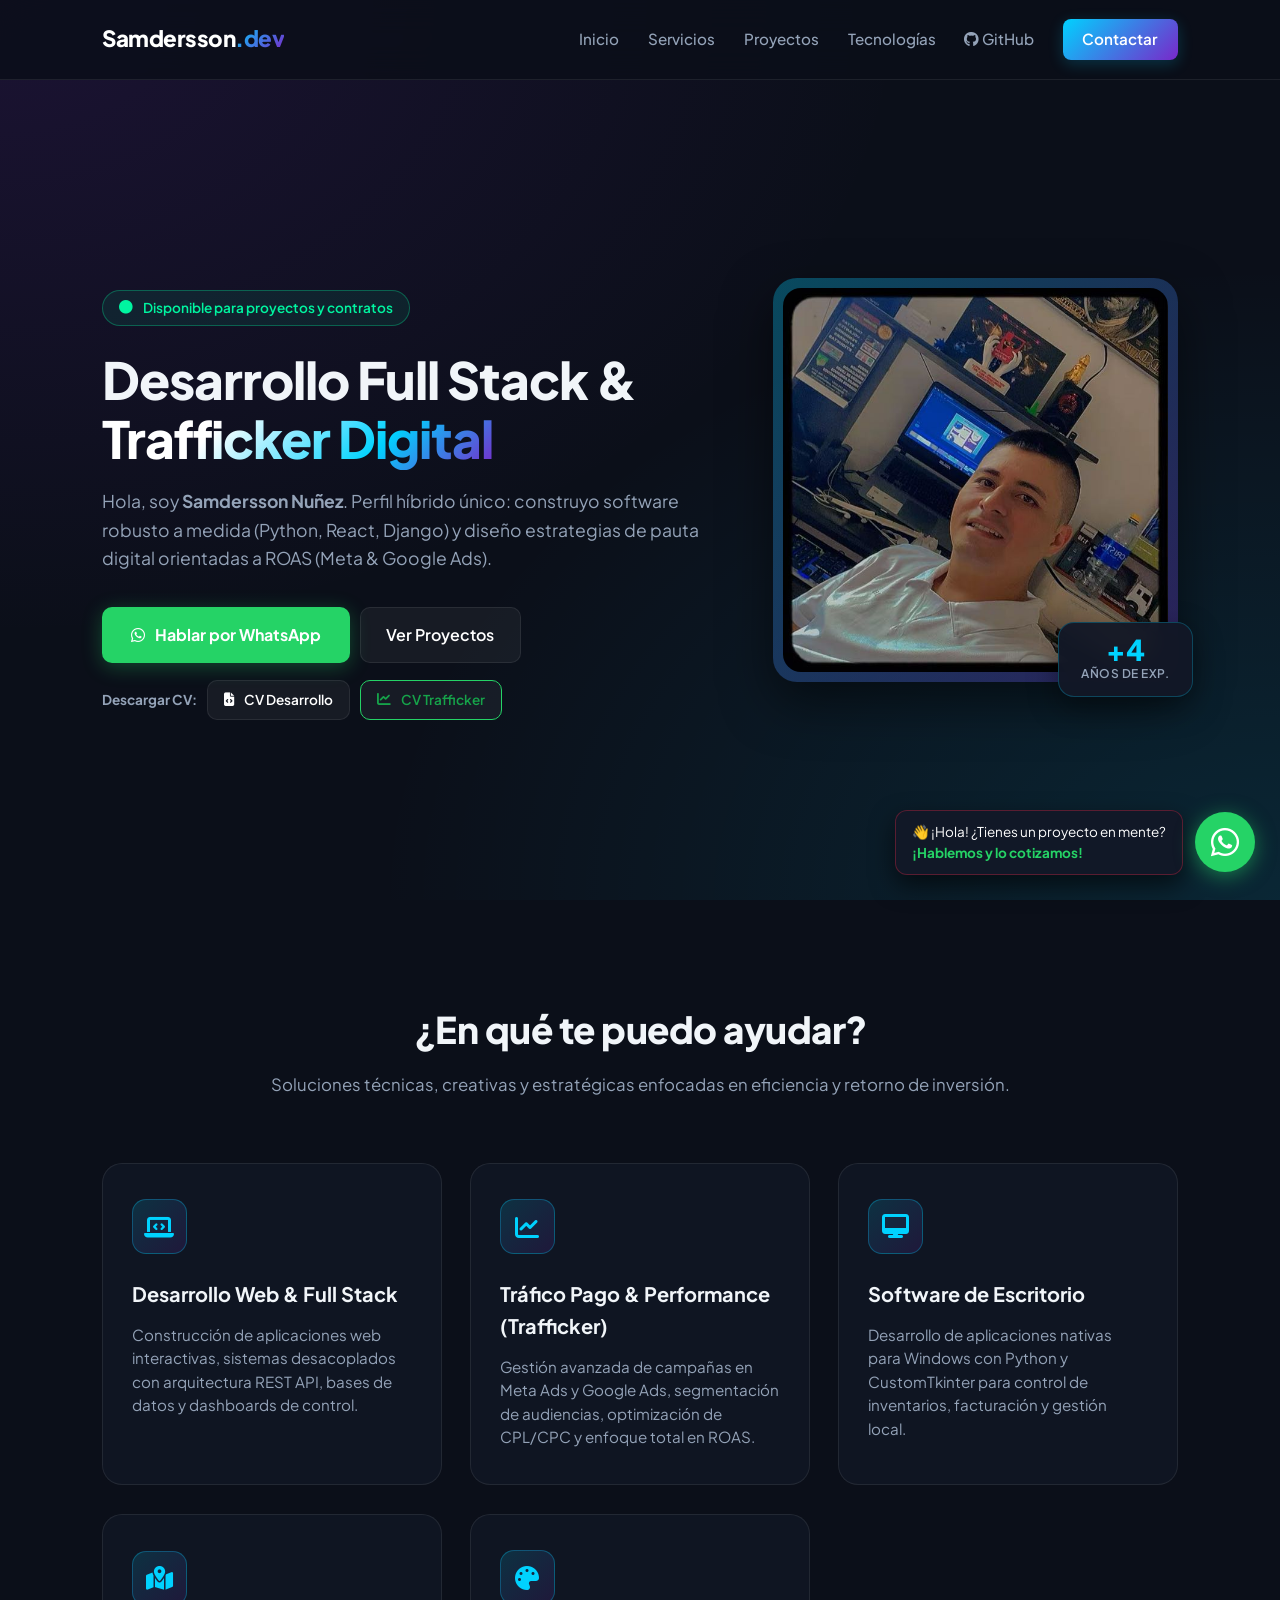
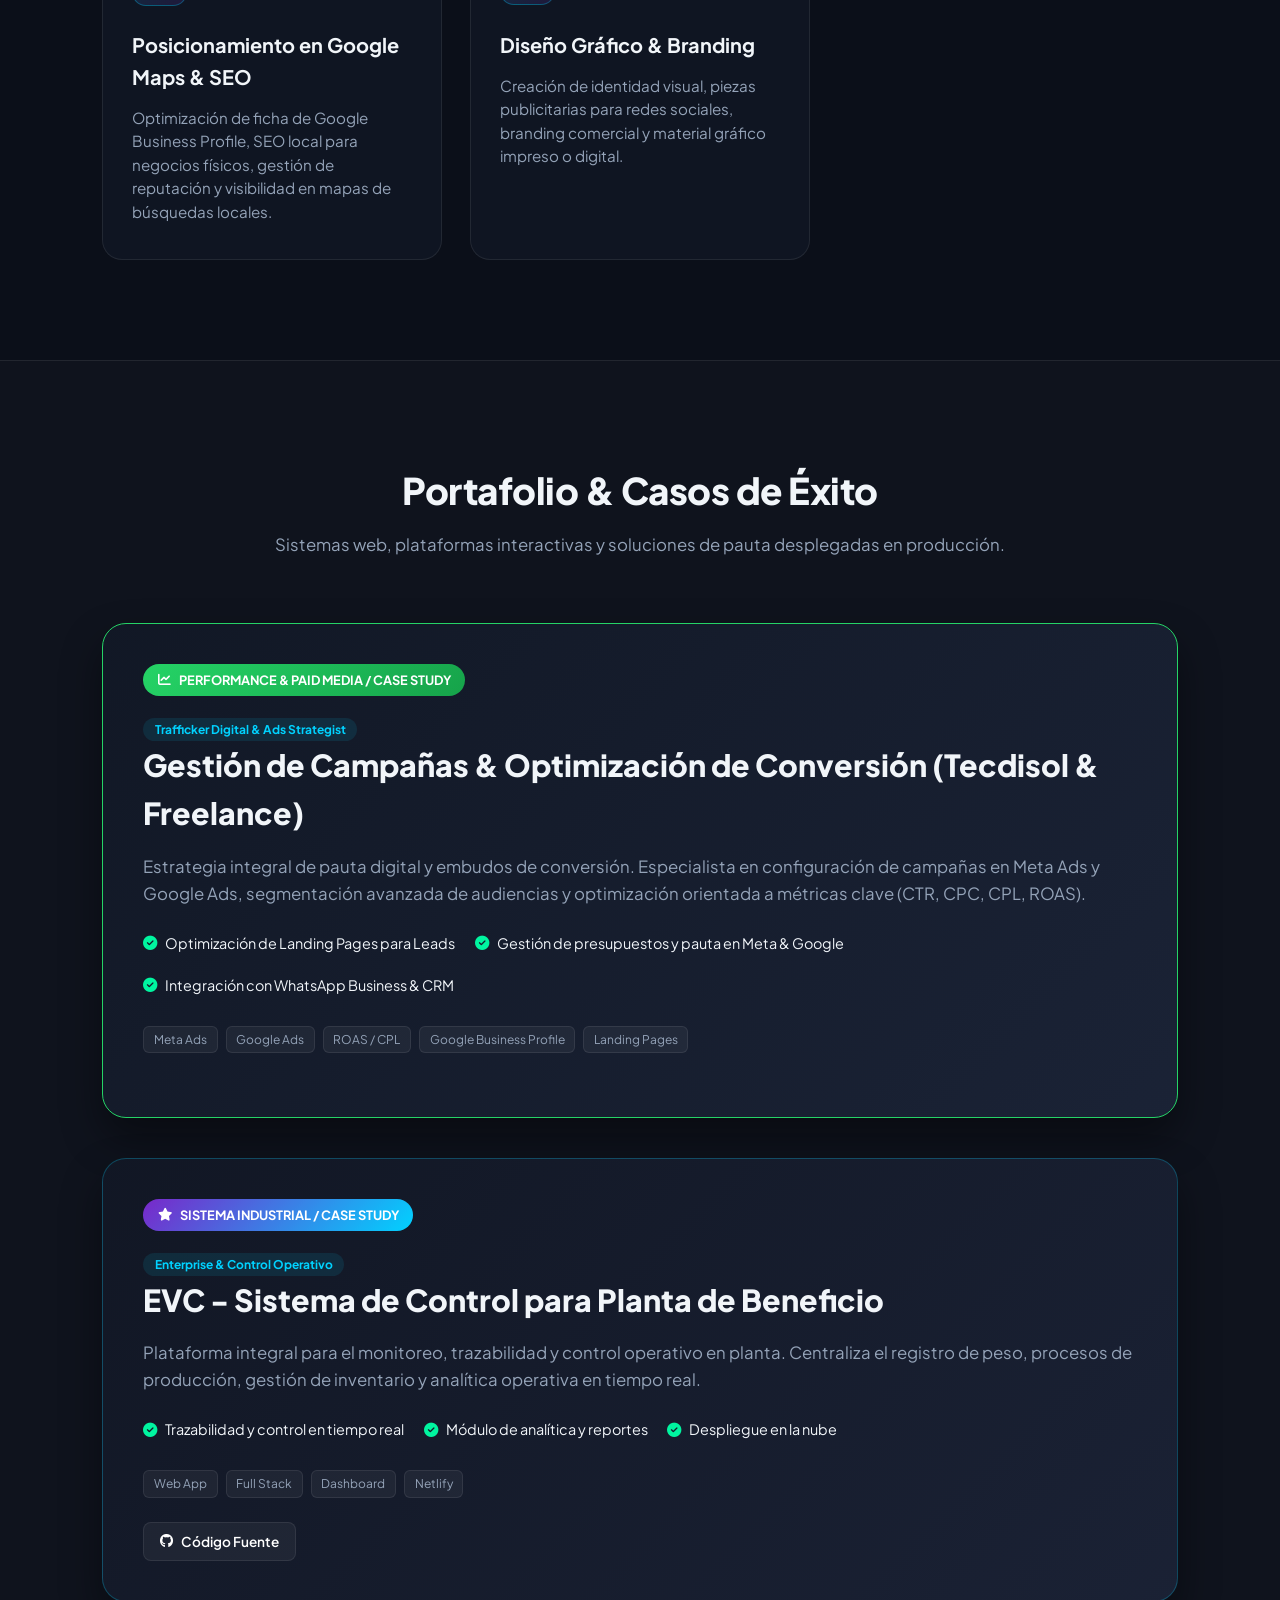
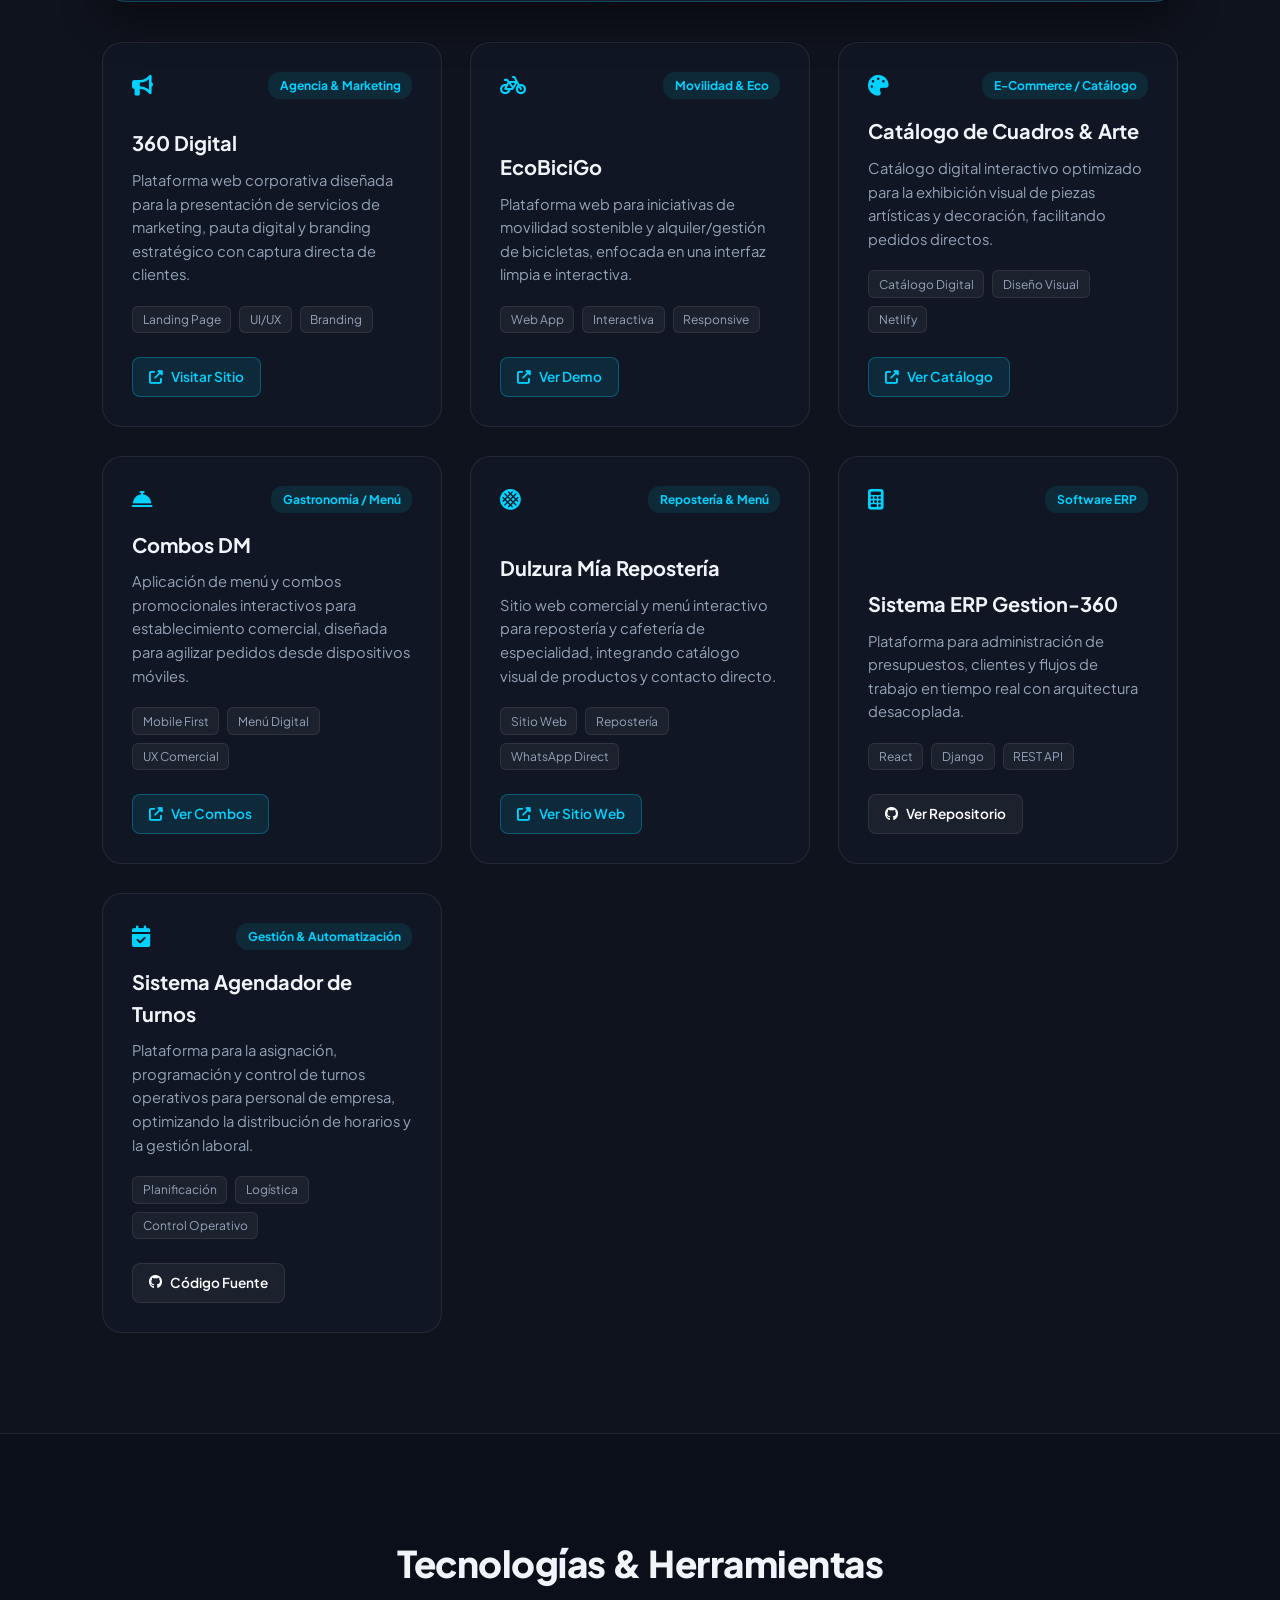
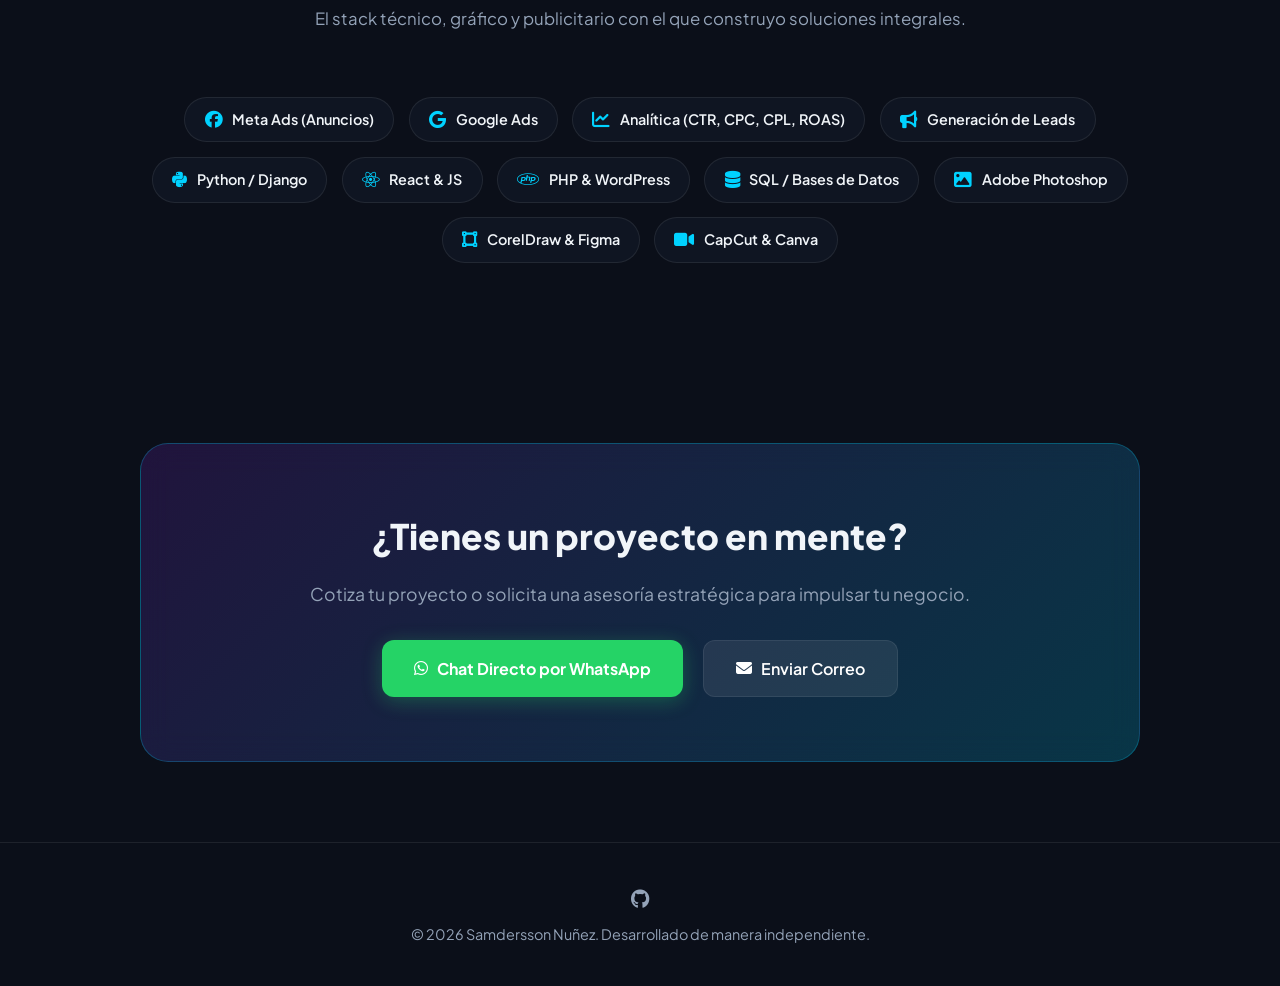
<file: index.html>
<!DOCTYPE html>
<html lang="es">

<head>
    <meta charset="UTF-8">
    <meta name="viewport" content="width=device-width, initial-scale=1.0">

    <!-- Google tag (gtag.js) -->
    <script async src="https://www.googletagmanager.com/gtag/js?id=G-LEH8VTVCDP"></script>
    <script>
      window.dataLayer = window.dataLayer || [];
      function gtag(){dataLayer.push(arguments);}
      gtag('js', new Date());

      gtag('config', 'G-LEH8VTVCDP');
    </script>

    <!-- Meta SEO Principal -->
    <title>Samdersson Nuñez | Desarrollador Full Stack & Trafficker Digital</title>
    <meta name="description" content="Desarrollador Full Stack y Trafficker Digital. Desarrollo software a medida, aplicaciones web de alto rendimiento y campañas de pauta digital orientadas a ROAS.">
    <meta name="robots" content="index, follow">
    <link rel="canonical" href="https://samdersson.netlify.app/">

    <!-- Open Graph / Redes Sociales -->
    <meta property="og:type" content="website">
    <meta property="og:title" content="Samdersson Nuñez | Desarrollador Full Stack & Trafficker Digital">
    <meta property="og:description" content="Software a medida, aplicaciones web, pauta digital y diseño estratégico.">
    <meta property="og:image" content="https://samdersson.netlify.app/picture.jpg">
    <meta property="og:url" content="https://samdersson.netlify.app/">
    
    <!-- Favicons & Manifest -->
    <link rel="apple-touch-icon" sizes="180x180" href="/apple-touch-icon.png">
    <link rel="icon" type="image/png" sizes="32x32" href="/favicon-32x32.png">
    <link rel="icon" type="image/png" sizes="16x16" href="/favicon-16x16.png">
    <link rel="manifest" href="/site.webmanifest">
    
    <!-- Preconnect WPO para Fuentes -->
    <link rel="preconnect" href="https://fonts.googleapis.com">
    <link rel="preconnect" href="https://fonts.gstatic.com" crossorigin>

    <!-- Font Awesome Icons & Google Fonts -->
    <link rel="stylesheet" href="https://cdnjs.cloudflare.com/ajax/libs/font-awesome/6.4.0/css/all.min.css">
    <link href="https://fonts.googleapis.com/css2?family=Plus+Jakarta+Sans:wght@400;500;600;700;800&display=swap" rel="stylesheet">
    <link rel="stylesheet" href="styles.css">

    <!-- Schema.org JSON-LD (Rich Snippets) -->
    <script type="application/ld+json">
    {
      "@context": "https://schema.org",
      "@type": "Person",
      "name": "Samdersson Nuñez",
      "jobTitle": "Desarrollador Full Stack & Trafficker Digital",
      "url": "https://samdersson.netlify.app/",
      "image": "https://samdersson.netlify.app/picture.jpg",
      "sameAs": [
        "https://github.com/Samdersson"
      ],
      "knowsAbout": [
        "Full Stack Web Development",
        "Python",
        "Django",
        "React",
        "Meta Ads",
        "Google Ads",
        "Digital Marketing",
        "ROAS Optimization"
      ],
      "offers": {
        "@type": "Offer",
        "category": "Desarrollo de Software y Marketing Digital"
      }
    }
    </script>
</head>

<body>

    <!-- Header / Navbar -->
    <header class="navbar">
        <div class="logo">
            Samdersson<span class="dot">.dev</span>
        </div>
        <nav>
            <a href="#inicio">Inicio</a>
            <a href="#servicios">Servicios</a>
            <a href="#proyectos">Proyectos</a>
            <a href="#stack">Tecnologías</a>
            <a href="https://github.com/Samdersson" 
            target="_blank" 
            rel="noopener noreferrer" 
            onclick="gtag('event', 'click_github_profile', {'event_category': 'Redes', 'event_label': 'Header Github'});">
                <i class="fab fa-github"></i> GitHub
            </a>
            <a href="#contacto" class="btn-nav">Contactar</a>
        </nav>
    </header>

    <!-- Hero Section -->
    <section id="inicio" class="hero">
        <div class="hero-content">
            <div class="hero-text">
                <span class="badge-status"><i class="fas fa-circle"></i> Disponible para proyectos y contratos</span>
                <h1>Desarrollo Full Stack & <span class="gradient-text" style="color: var(--accent);">Trafficker Digital</span></h1>
                <p class="hero-sub">
                    Hola, soy <strong>Samdersson Nuñez</strong>. Perfil híbrido único: construyo software robusto a medida (Python, React, Django) y diseño estrategias de pauta digital orientadas a ROAS (Meta & Google Ads).
                </p>

                <!-- SELECTOR RÁPIDO DE CV Y ACCIONES -->
                <div class="hero-actions" style="flex-direction: column; align-items: flex-start; gap: 12px;">
                    <div style="display: flex; gap: 10px; flex-wrap: wrap;">
                        <a href="https://wa.me/573173562745?text=Hola%20Samdersson,%20quiero%20cotizar%20un%20proyecto" 
                           target="_blank" 
                           rel="noopener noreferrer"
                           class="btn-primary"
                           onclick="gtag('event', 'click_whatsapp', {'event_category': 'Contacto', 'event_label': 'Hero Whatsapp'});">
                            <i class="fab fa-whatsapp"></i> Hablar por WhatsApp
                        </a>
                        <a href="#proyectos" class="btn-secondary">Ver Proyectos</a>
                    </div>
                    
                    <!-- Botones de Descarga de CV Separados -->
                    <div style="display: flex; gap: 10px; flex-wrap: wrap; margin-top: 5px;">
                        <span style="font-size: 0.85rem; font-weight: 700; color: var(--text-muted); display: flex; align-items: center;">Descargar CV:</span>
                        <a href="CV SAMDERSSON NÚÑEZ LANCHEROS FULLSTACK.pdf" 
                           download="CV_Desarrollo_Samdersson_Nunez.pdf" 
                           class="btn-secondary" 
                           style="font-size: 0.85rem; padding: 0.5rem 1rem;"
                           onclick="gtag('event', 'download_cv', {'event_category': 'Recursos', 'event_label': 'CV FullStack'});">
                            <i class="fas fa-file-code"></i> CV Desarrollo
                        </a>
                        <a href="CV SAMDERSSON NÚÑEZ LANCHEROS TRAFFICKER DIGITAL.pdf" 
                           download="CV_Trafficker_Samdersson_Nunez.pdf" 
                           class="btn-secondary" 
                           style="font-size: 0.85rem; padding: 0.5rem 1rem; border-color: #25d366; color: #16a34a;"
                           onclick="gtag('event', 'download_cv', {'event_category': 'Recursos', 'event_label': 'CV Trafficker'});">
                            <i class="fas fa-chart-line"></i> CV Trafficker
                        </a>
                    </div>
                </div>

            </div>
            <div class="hero-image">
                <div class="avatar-card">
                    <img src="picture.jpg" alt="Samdersson Nuñez - Desarrollador Full Stack y Trafficker Digital" width="300" height="300">
                    <div class="experience-badge">
                        <span class="num">+4</span>
                        <span class="text">Años de Exp.</span>
                    </div>
                </div>
            </div>
        </div>
    </section>

    <!-- Servicios -->
    <section id="servicios" class="section">
        <div class="section-header">
            <h2>¿En qué te puedo ayudar?</h2>
            <p>Soluciones técnicas, creativas y estratégicas enfocadas en eficiencia y retorno de inversión.</p>
        </div>

        <div class="services-grid">
            <div class="service-card">
                <div class="service-icon"><i class="fas fa-laptop-code"></i></div>
                <h3>Desarrollo Web & Full Stack</h3>
                <p>Construcción de aplicaciones web interactivas, sistemas desacoplados con arquitectura REST API, bases de datos y dashboards de control.</p>
            </div>

            <div class="service-card">
                <div class="service-icon"><i class="fas fa-chart-line"></i></div>
                <h3>Tráfico Pago & Performance (Trafficker)</h3>
                <p>Gestión avanzada de campañas en Meta Ads y Google Ads, segmentación de audiencias, optimización de CPL/CPC y enfoque total en ROAS.</p>
            </div>

            <div class="service-card">
                <div class="service-icon"><i class="fas fa-desktop"></i></div>
                <h3>Software de Escritorio</h3>
                <p>Desarrollo de aplicaciones nativas para Windows con Python y CustomTkinter para control de inventarios, facturación y gestión local.</p>
            </div>

            <div class="service-card">
                <div class="service-icon"><i class="fas fa-map-marked-alt"></i></div>
                <h3>Posicionamiento en Google Maps & SEO</h3>
                <p>Optimización de ficha de Google Business Profile, SEO local para negocios físicos, gestión de reputación y visibilidad en mapas de búsquedas locales.</p>
            </div>

            <div class="service-card">
                <div class="service-icon"><i class="fas fa-palette"></i></div>
                <h3>Diseño Gráfico & Branding</h3>
                <p>Creación de identidad visual, piezas publicitarias para redes sociales, branding comercial y material gráfico impreso o digital.</p>
            </div>
        </div>
    </section>

    <!-- Proyectos Destacados (Showcase & Clientes) -->
    <section id="proyectos" class="section bg-alt">
        <div class="section-header">
            <h2>Portafolio & Casos de Éxito</h2>
            <p>Sistemas web, plataformas interactivas y soluciones de pauta desplegadas en producción.</p>
        </div>

        <div class="projects-container">

            <!-- CASO DE ÉXITO TRAFFICKER / PERFORMANCE -->
            <div class="featured-project-card" style="border-color: #25d366; margin-bottom: 2.5rem;">
                <div class="featured-badge" style="background: linear-gradient(135deg, #25d366, #16a34a);"><i class="fas fa-chart-line"></i> Performance & Paid Media / Case Study</div>
                <div class="featured-content">
                    <div class="featured-text">
                        <span class="project-tag">Trafficker Digital & Ads Strategist</span>
                        <h3>Gestión de Campañas & Optimización de Conversión (Tecdisol & Freelance)</h3>
                        <p>
                            Estrategia integral de pauta digital y embudos de conversión. Especialista en configuración de campañas en Meta Ads y Google Ads, segmentación avanzada de audiencias y optimización orientada a métricas clave (CTR, CPC, CPL, ROAS).
                        </p>
                        
                        <div class="project-highlights">
                            <span><i class="fas fa-check-circle"></i> Optimización de Landing Pages para Leads</span>
                            <span><i class="fas fa-check-circle"></i> Gestión de presupuestos y pauta en Meta & Google</span>
                            <span><i class="fas fa-check-circle"></i> Integración con WhatsApp Business & CRM</span>
                        </div>

                        <div class="tech-stack">
                            <span>Meta Ads</span><span>Google Ads</span><span>ROAS / CPL</span><span>Google Business Profile</span><span>Landing Pages</span>
                        </div>
                    </div>
                </div>
            </div>

            <!-- PROYECTO DESTACADO PRINCIPAL (EVC) -->
            <div class="featured-project-card">
                <div class="featured-badge"><i class="fas fa-star"></i> Sistema Industrial / Case Study</div>
                <div class="featured-content">
                    <div class="featured-text">
                        <span class="project-tag">Enterprise & Control Operativo</span>
                        <h3>EVC - Sistema de Control para Planta de Beneficio</h3>
                        <p>
                            Plataforma integral para el monitoreo, trazabilidad y control operativo en planta. Centraliza el registro de peso, procesos de producción, gestión de inventario y analítica operativa en tiempo real.
                        </p>
                        
                        <div class="project-highlights">
                            <span><i class="fas fa-check-circle"></i> Trazabilidad y control en tiempo real</span>
                            <span><i class="fas fa-check-circle"></i> Módulo de analítica y reportes</span>
                            <span><i class="fas fa-check-circle"></i> Despliegue en la nube</span>
                        </div>

                        <div class="tech-stack">
                            <span>Web App</span><span>Full Stack</span><span>Dashboard</span><span>Netlify</span>
                        </div>

                        <div class="project-links">
                            <a href="https://github.com/Samdersson/planta-de-beneficio" 
                               target="_blank" 
                               rel="noopener noreferrer"
                               class="btn-github-sm"
                               onclick="gtag('event', 'view_project', {'event_category': 'Proyectos', 'event_label': 'EVC Github'});">
                                <i class="fab fa-github"></i> Código Fuente
                            </a>
                        </div>
                    </div>
                </div>
            </div>

            <!-- GRID DE PROYECTOS Y CLIENTES -->
            <div class="projects-grid margin-top-projects">
                
                <!-- 1. 360 Digital -->
                <div class="project-card">
                    <div class="project-header-bar">
                        <i class="fas fa-bullhorn card-icon"></i>
                        <span class="project-tag">Agencia & Marketing</span>
                    </div>
                    <div class="project-body">
                        <h3>360 Digital</h3>
                        <p>Plataforma web corporativa diseñada para la presentación de servicios de marketing, pauta digital y branding estratégico con captura directa de clientes.</p>
                        
                        <div class="tech-stack">
                            <span>Landing Page</span><span>UI/UX</span><span>Branding</span>
                        </div>

                        <div class="project-links">
                            <a href="https://360digital.netlify.app/" 
                               target="_blank" 
                               rel="noopener noreferrer"
                               class="btn-demo"
                               onclick="gtag('event', 'view_project', {'event_category': 'Proyectos', 'event_label': '360 Digital'});">
                                <i class="fas fa-external-link-alt"></i> Visitar Sitio
                            </a>
                        </div>
                    </div>
                </div>

                <!-- 2. EcoBiciGo -->
                <div class="project-card">
                    <div class="project-header-bar">
                        <i class="fas fa-bicycle card-icon"></i>
                        <span class="project-tag">Movilidad & Eco</span>
                    </div>
                    <div class="project-body">
                        <h3>EcoBiciGo</h3>
                        <p>Plataforma web para iniciativas de movilidad sostenible y alquiler/gestión de bicicletas, enfocada en una interfaz limpia e interactiva.</p>
                        
                        <div class="tech-stack">
                            <span>Web App</span><span>Interactiva</span><span>Responsive</span>
                        </div>

                        <div class="project-links">
                            <a href="https://ecobicigo.netlify.app/" 
                               target="_blank" 
                               rel="noopener noreferrer"
                               class="btn-demo"
                               onclick="gtag('event', 'view_project', {'event_category': 'Proyectos', 'event_label': 'EcoBiciGo'});">
                                <i class="fas fa-external-link-alt"></i> Ver Demo
                            </a>
                        </div>
                    </div>
                </div>

                <!-- 3. Catálogo Cuadros -->
                <div class="project-card">
                    <div class="project-header-bar">
                        <i class="fas fa-palette card-icon"></i>
                        <span class="project-tag">E-Commerce / Catálogo</span>
                    </div>
                    <div class="project-body">
                        <h3>Catálogo de Cuadros & Arte</h3>
                        <p>Catálogo digital interactivo optimizado para la exhibición visual de piezas artísticas y decoración, facilitando pedidos directos.</p>
                        
                        <div class="tech-stack">
                            <span>Catálogo Digital</span><span>Diseño Visual</span><span>Netlify</span>
                        </div>

                        <div class="project-links">
                            <a href="https://catalogo-cuadros.netlify.app/" 
                               target="_blank" 
                               rel="noopener noreferrer"
                               class="btn-demo"
                               onclick="gtag('event', 'view_project', {'event_category': 'Proyectos', 'event_label': 'Catálogo Cuadros'});">
                                <i class="fas fa-external-link-alt"></i> Ver Catálogo
                            </a>
                        </div>
                    </div>
                </div>

                <!-- 4. Combos DM -->
                <div class="project-card">
                    <div class="project-header-bar">
                        <i class="fas fa-concierge-bell card-icon"></i>
                        <span class="project-tag">Gastronomía / Menú</span>
                    </div>
                    <div class="project-body">
                        <h3>Combos DM</h3>
                        <p>Aplicación de menú y combos promocionales interactivos para establecimiento comercial, diseñada para agilizar pedidos desde dispositivos móviles.</p>
                        
                        <div class="tech-stack">
                            <span>Mobile First</span><span>Menú Digital</span><span>UX Comercial</span>
                        </div>

                        <div class="project-links">
                            <a href="https://combosdm.netlify.app/" 
                               target="_blank" 
                               rel="noopener noreferrer"
                               class="btn-demo"
                               onclick="gtag('event', 'view_project', {'event_category': 'Proyectos', 'event_label': 'Combos DM'});">
                                <i class="fas fa-external-link-alt"></i> Ver Combos
                            </a>
                        </div>
                    </div>
                </div>

                <!-- 5. Dulzura Mía -->
                <div class="project-card">
                    <div class="project-header-bar">
                        <i class="fas fa-stroopwafel card-icon"></i>
                        <span class="project-tag">Repostería & Menú</span>
                    </div>
                    <div class="project-body">
                        <h3>Dulzura Mía Repostería</h3>
                        <p>Sitio web comercial y menú interactivo para repostería y cafetería de especialidad, integrando catálogo visual de productos y contacto directo.</p>
                        
                        <div class="tech-stack">
                            <span>Sitio Web</span><span>Repostería</span><span>WhatsApp Direct</span>
                        </div>

                        <div class="project-links">
                            <a href="https://dulzuramia.netlify.app/" 
                               target="_blank" 
                               rel="noopener noreferrer"
                               class="btn-demo"
                               onclick="gtag('event', 'view_project', {'event_category': 'Proyectos', 'event_label': 'Dulzura Mia'});">
                                <i class="fas fa-external-link-alt"></i> Ver Sitio Web
                            </a>
                        </div>
                    </div>
                </div>

                <!-- 6. ERP Gestión-360 -->
                <div class="project-card">
                    <div class="project-header-bar">
                        <i class="fas fa-calculator card-icon"></i>
                        <span class="project-tag">Software ERP</span>
                    </div>
                    <div class="project-body">
                        <h3>Sistema ERP Gestion-360</h3>
                        <p>Plataforma para administración de presupuestos, clientes y flujos de trabajo en tiempo real con arquitectura desacoplada.</p>
                        
                        <div class="tech-stack">
                            <span>React</span><span>Django</span><span>REST API</span>
                        </div>

                        <div class="project-links">
                            <a href="https://github.com/Samdersson/Gestion-360-ERP" 
                               target="_blank" 
                               rel="noopener noreferrer"
                               class="btn-github-sm"
                               onclick="gtag('event', 'view_project', {'event_category': 'Proyectos', 'event_label': 'ERP Gestion-360 Github'});">
                                <i class="fab fa-github"></i> Ver Repositorio
                            </a>
                        </div>
                    </div>
                </div>

                <!-- 7. Agendador / Asignador de Turnos -->
                <div class="project-card">
                    <div class="project-header-bar">
                        <i class="fas fa-calendar-check card-icon"></i>
                        <span class="project-tag">Gestión & Automatización</span>
                    </div>
                    <div class="project-body">
                        <h3>Sistema Agendador de Turnos</h3>
                        <p>Plataforma para la asignación, programación y control de turnos operativos para personal de empresa, optimizando la distribución de horarios y la gestión laboral.</p>
                        
                        <div class="tech-stack">
                            <span>Planificación</span><span>Logística</span><span>Control Operativo</span>
                        </div>

                        <div class="project-links">
                            <a href="https://github.com/Samdersson/agendar_turnos" 
                               target="_blank" 
                               rel="noopener noreferrer"
                               class="btn-github-sm"
                               onclick="gtag('event', 'view_project', {'event_category': 'Proyectos', 'event_label': 'Agendador Github'});">
                                <i class="fab fa-github"></i> Código Fuente
                            </a>
                        </div>
                    </div>
                </div>

            </div>
        </div>
    </section>

    <!-- Stack Tecnológico -->
    <section id="stack" class="section">
        <div class="section-header">
            <h2>Tecnologías & Herramientas</h2>
            <p>El stack técnico, gráfico y publicitario con el que construyo soluciones integrales.</p>
        </div>

        <div class="skills-flex">
            <!-- Tráfico Pago & Performance -->
            <div class="skill-chip"><i class="fab fa-facebook"></i> Meta Ads (Anuncios)</div>
            <div class="skill-chip"><i class="fab fa-google"></i> Google Ads</div>
            <div class="skill-chip"><i class="fas fa-chart-line"></i> Analítica (CTR, CPC, CPL, ROAS)</div>
            <div class="skill-chip"><i class="fas fa-bullhorn"></i> Generación de Leads</div>

            <!-- Desarrollo & Web -->
            <div class="skill-chip"><i class="fab fa-python"></i> Python / Django</div>
            <div class="skill-chip"><i class="fab fa-react"></i> React & JS</div>
            <div class="skill-chip"><i class="fab fa-php"></i> PHP & WordPress</div>
            <div class="skill-chip"><i class="fas fa-database"></i> SQL / Bases de Datos</div>

            <!-- Diseño Gráfico & Edición -->
            <div class="skill-chip"><i class="fas fa-image"></i> Adobe Photoshop</div>
            <div class="skill-chip"><i class="fas fa-vector-square"></i> CorelDraw & Figma</div>
            <div class="skill-chip"><i class="fas fa-video"></i> CapCut & Canva</div>
        </div>
    </section>

    <!-- Contacto Directo & Captura de Leads -->
    <section id="contacto" class="cta-section">
        <div class="cta-card">
            <h2>¿Tienes un proyecto en mente?</h2>
            <p>Cotiza tu proyecto o solicita una asesoría estratégica para impulsar tu negocio.</p>

            <div class="contact-buttons">
                <a href="https://wa.me/573173562745?text=Hola%20Samdersson,%20quiero%20cotizar%20un%20proyecto" 
                   target="_blank" 
                   rel="noopener noreferrer"
                   class="btn-cta-primary"
                   onclick="gtag('event', 'click_whatsapp', {'event_category': 'Contacto', 'event_label': 'CTA Footer Whatsapp'});">
                    <i class="fab fa-whatsapp"></i> Chat Directo por WhatsApp
                </a>
                <a href="mailto:san9639@gmail.com" 
                   class="btn-cta-secondary"
                   onclick="gtag('event', 'click_email', {'event_category': 'Contacto', 'event_label': 'CTA Email'});">
                    <i class="fas fa-envelope"></i> Enviar Correo
                </a>
            </div>
        </div>
    </section>

    <!-- BOTÓN FLOTANTE PERMANENTE DE WHATSAPP CON TEXTO GUÍA -->
<div class="whatsapp-float-container">
    <!-- Texto guía / Burbuja de chat -->
    <div class="whatsapp-tooltip">
        👋 ¡Hola! ¿Tienes un proyecto en mente? <br>
        <span style="color: #25d366; font-weight: 700;">¡Hablemos y lo cotizamos!</span>
    </div>
    <!-- Botón circular de WhatsApp -->
    <a href="https://wa.me/573173562745?text=%C2%A1Hola%20Samdersson!%20Vi%20tu%20portafolio%20y%20quiero%20cotizar%20un%20proyecto." 
       target="_blank" 
       rel="noopener noreferrer"
       onclick="gtag('event', 'click_whatsapp', {'event_category': 'Contacto', 'event_label': 'Boton Flotante Permanent'});" 
       class="whatsapp-btn-circle">
        <i class="fa-brands fa-whatsapp"></i>
    </a>
</div>

    <footer>
        <div style="margin-bottom: 10px; display: flex; justify-content: center; gap: 15px;">
            <a href="https://github.com/Samdersson" 
            target="_blank" 
            rel="noopener noreferrer" 
            style="color: var(--text-muted); font-size: 1.2rem;"
            onclick="gtag('event', 'click_github_profile', {'event_category': 'Redes', 'event_label': 'Footer Github'});">
                <i class="fab fa-github"></i>
            </a>
        </div>
        <p>&copy; 2026 Samdersson Nuñez. Desarrollado de manera independiente.</p>
    </footer>

</body>
</html>
</file>
<file: styles.css>
/* ==========================================
   VARIABLES DE DISEÑO Y TEMA CYBER/TECH
   ========================================== */
:root {
    --bg-dark: #0b0f19;
    --bg-card: rgba(18, 24, 38, 0.75);
    --bg-card-hover: rgba(28, 36, 56, 0.9);
    --accent-blue: #00d2ff;
    --accent-violet: #7928ca;
    --accent-green: #00f5a0;
    --text-main: #f1f5f9;
    --text-muted: #94a3b8;
    --border-glow: rgba(0, 210, 255, 0.25);
    --border-subtle: rgba(255, 255, 255, 0.08);
    --font-primary: 'Plus Jakarta Sans', sans-serif;
}

* {
    margin: 0;
    padding: 0;
    box-sizing: border-box;
    scroll-behavior: smooth;
}

body {
    background-color: var(--bg-dark);
    background-image: 
        radial-gradient(at 0% 0%, rgba(121, 40, 202, 0.15) 0px, transparent 50%),
        radial-gradient(at 100% 100%, rgba(0, 210, 255, 0.12) 0px, transparent 50%);
    background-attachment: fixed;
    color: var(--text-main);
    font-family: var(--font-primary);
    line-height: 1.6;
    overflow-x: hidden;
}

/* ==========================================
   NAVBAR CON EFECTO GLASS
   ========================================== */
.navbar {
    position: fixed;
    top: 0;
    width: 100%;
    z-index: 1000;
    display: flex;
    justify-content: space-between;
    align-items: center;
    padding: 1.2rem 8%;
    background: rgba(11, 15, 25, 0.85);
    backdrop-filter: blur(16px);
    border-bottom: 1px solid var(--border-subtle);
}

.logo {
    font-size: 1.4rem;
    font-weight: 800;
    letter-spacing: -0.5px;
    color: #fff;
    white-space: nowrap; /* Evita que el logo se rompa en 2 líneas */
}

.logo .dot {
    background: linear-gradient(135deg, var(--accent-blue), var(--accent-violet));
    -webkit-background-clip: text;
    background-clip: text;
    -webkit-text-fill-color: transparent;
}

.navbar nav {
    display: flex;
    align-items: center;
    gap: 1.8rem;
}

.navbar nav a {
    color: var(--text-muted);
    text-decoration: none;
    font-weight: 500;
    font-size: 0.95rem;
    transition: all 0.3s ease;
    white-space: nowrap;
}

.navbar nav a:hover {
    color: var(--accent-blue);
}

/* ==========================================
   AJUSTE PARA MÓVILES (Agrega esto en tus @media queries)
   ========================================== */
@media (max-width: 768px) {
    .navbar {
        flex-direction: column; /* Pone el logo arriba y el menú abajo */
        gap: 0.8rem;
        padding: 0.8rem 5%;
    }

    .navbar nav {
        width: 100%;
        justify-content: center;
        gap: 1rem; /* Espacio uniforme entre enlaces */
        flex-wrap: wrap; /* Si hay muchos enlaces, bajan ordenadamente sin taparse */
    }

    .navbar nav a {
        font-size: 0.85rem; /* Reduce un poco la letra para pantallas pequeñas */
    }
}
/* Botones Navegación */
.btn-cv-nav {
    display: inline-flex;
    align-items: center;
    gap: 0.4rem;
    padding: 0.45rem 0.9rem;
    border-radius: 8px;
    border: 1px solid rgba(0, 210, 255, 0.4);
    background: rgba(0, 210, 255, 0.05);
    color: var(--accent-blue) !important;
    font-weight: 600 !important;
}

.btn-cv-nav:hover {
    background: rgba(0, 210, 255, 0.15);
    box-shadow: 0 0 15px rgba(0, 210, 255, 0.3);
}

.btn-nav {
    padding: 0.5rem 1.2rem;
    border-radius: 8px;
    background: linear-gradient(135deg, var(--accent-blue), var(--accent-violet));
    color: #fff !important;
    font-weight: 600 !important;
    box-shadow: 0 4px 15px rgba(0, 210, 255, 0.2);
}

.btn-nav:hover {
    transform: translateY(-2px);
    box-shadow: 0 6px 20px rgba(121, 40, 202, 0.4);
}

/* ==========================================
   HERO SECTION
   ========================================== */
.hero {
    min-height: 100vh;
    display: flex;
    align-items: center;
    padding: 140px 8% 80px;
}

.hero-content {
    display: grid;
    grid-template-columns: 1.2fr 0.8fr;
    gap: 4rem;
    align-items: center;
    max-width: 1300px;
    margin: 0 auto;
}

/* Badge con luz palpitante */
.badge-status {
    margin-top: 50px;
    display: inline-flex;
    align-items: center;
    gap: 0.6rem;
    padding: 0.4rem 1rem;
    border-radius: 30px;
    background: rgba(0, 245, 160, 0.08);
    border: 1px solid rgba(0, 245, 160, 0.3);
    color: var(--accent-green);
    font-size: 0.85rem;
    font-weight: 600;
    margin-bottom: 1.5rem;
}

.pulse-dot {
    width: 8px;
    height: 8px;
    background-color: var(--accent-green);
    border-radius: 50%;
    box-shadow: 0 0 10px var(--accent-green);
    animation: pulse 1.8s infinite;
}

@keyframes pulse {
    0% { transform: scale(0.95); box-shadow: 0 0 0 0 rgba(0, 245, 160, 0.7); }
    70% { transform: scale(1); box-shadow: 0 0 0 10px rgba(0, 245, 160, 0); }
    100% { transform: scale(0.95); box-shadow: 0 0 0 0 rgba(0, 245, 160, 0); }
}

.hero-text h1 {
    font-size: 3.2rem;
    line-height: 1.15;
    font-weight: 800;
    margin-bottom: 1.2rem;
    letter-spacing: -1px;
}

.gradient-text {
    background: linear-gradient(135deg, #ffffff 30%, var(--accent-blue) 70%, var(--accent-violet) 100%);
    -webkit-background-clip: text; background-clip: text;
    -webkit-text-fill-color: transparent;
}

.hero-sub {
    font-size: 1.1rem;
    color: var(--text-muted);
    margin-bottom: 2.2rem;
    max-width: 600px;
}

.hero-actions {
    display: flex;
    flex-wrap: wrap;
    gap: 1rem;
}

/* Botones Hero */
.btn-primary {
    display: inline-flex;
    align-items: center;
    gap: 0.6rem;
    padding: 0.9rem 1.8rem;
    border-radius: 10px;
    background: #25d366;
    color: #fff;
    text-decoration: none;
    font-weight: 700;
    box-shadow: 0 4px 20px rgba(37, 211, 102, 0.3);
    transition: all 0.3s ease;
}

.btn-primary:hover {
    transform: translateY(-3px);
    box-shadow: 0 8px 25px rgba(37, 211, 102, 0.5);
}

.btn-secondary {
    display: inline-flex;
    align-items: center;
    gap: 0.6rem;
    padding: 0.9rem 1.6rem;
    border-radius: 10px;
    background: rgba(255, 255, 255, 0.05);
    border: 1px solid var(--border-subtle);
    color: #fff;
    text-decoration: none;
    font-weight: 600;
    transition: all 0.3s ease;
}

.btn-secondary:hover {
    background: rgba(255, 255, 255, 0.1);
    border-color: var(--accent-blue);
    transform: translateY(-3px);
}

/* Tarjeta Avatar Fotográfico */
.avatar-card {
    position: relative;
    border-radius: 24px;
    padding: 10px;
    background: linear-gradient(135deg, rgba(0, 210, 255, 0.3), rgba(121, 40, 202, 0.3));
    box-shadow: 0 20px 50px rgba(0, 0, 0, 0.5);
}

.avatar-card img {
    width: 100%;
    height: auto;
    border-radius: 18px;
    display: block;
    object-fit: cover;
}

.experience-badge {
    position: absolute;
    bottom: -15px;
    right: -15px;
    background: rgba(18, 24, 38, 0.95);
    border: 1px solid var(--border-glow);
    backdrop-filter: blur(10px);
    padding: 0.8rem 1.4rem;
    border-radius: 16px;
    display: flex;
    flex-direction: column;
    align-items: center;
    box-shadow: 0 10px 30px rgba(0, 0, 0, 0.4);
}

.experience-badge .num {
    font-size: 1.8rem;
    font-weight: 800;
    color: var(--accent-blue);
    line-height: 1;
}

.experience-badge .text {
    font-size: 0.75rem;
    color: var(--text-muted);
    font-weight: 600;
    text-transform: uppercase;
    letter-spacing: 0.5px;
}

/* ==========================================
   SECCIONES GENERALES & HEADER
   ========================================== */
.section {
    padding: 100px 8%;
    max-width: 1300px;
    margin: 0 auto;
}

.bg-alt {
    background: rgba(255, 255, 255, 0.015);
    border-top: 1px solid var(--border-subtle);
    border-bottom: 1px solid var(--border-subtle);
}

.section-header {
    text-align: center;
    margin-bottom: 4rem;
}

.section-header h2 {
    font-size: 2.3rem;
    font-weight: 800;
    margin-bottom: 0.8rem;
    letter-spacing: -0.5px;
}

.section-header p {
    color: var(--text-muted);
    font-size: 1.05rem;
}

/* ==========================================
   TARJETAS DE SERVICIOS (GRID)
   ========================================== */
.services-grid {
    display: grid;
    grid-template-columns: repeat(auto-fit, minmax(260px, 1fr));
    gap: 1.8rem;
}

.service-card {
    background: var(--bg-card);
    border: 1px solid var(--border-subtle);
    border-radius: 20px;
    padding: 2.2rem 1.8rem;
    transition: all 0.35s cubic-bezier(0.4, 0, 0.2, 1);
    backdrop-filter: blur(10px);
}

.service-card:hover {
    transform: translateY(-8px);
    background: var(--bg-card-hover);
    border-color: var(--border-glow);
    box-shadow: 0 15px 35px rgba(0, 210, 255, 0.12);
}

.service-icon {
    width: 55px;
    height: 55px;
    border-radius: 14px;
    background: linear-gradient(135deg, rgba(0, 210, 255, 0.15), rgba(121, 40, 202, 0.15));
    border: 1px solid rgba(0, 210, 255, 0.3);
    display: flex;
    align-items: center;
    justify-content: center;
    font-size: 1.5rem;
    color: var(--accent-blue);
    margin-bottom: 1.5rem;
}

.service-card h3 {
    font-size: 1.25rem;
    font-weight: 700;
    margin-bottom: 0.8rem;
}

.service-card p {
    color: var(--text-muted);
    font-size: 0.95rem;
    line-height: 1.55;
}

/* ==========================================
   PROYECTOS & FEATURED SHOWCASE
   ========================================== */
.featured-project-card {
    background: linear-gradient(135deg, rgba(18, 24, 38, 0.9), rgba(28, 36, 56, 0.9));
    border: 1px solid var(--border-glow);
    border-radius: 24px;
    padding: 2.5rem;
    box-shadow: 0 20px 40px rgba(0, 0, 0, 0.4);
    position: relative;
    overflow: hidden;
}

.featured-badge {
    display: inline-flex;
    align-items: center;
    gap: 0.5rem;
    background: linear-gradient(135deg, var(--accent-violet), var(--accent-blue));
    color: #fff;
    font-size: 0.8rem;
    font-weight: 700;
    padding: 0.35rem 0.9rem;
    border-radius: 20px;
    margin-bottom: 1.2rem;
    text-transform: uppercase;
}

.featured-text h3 {
    font-size: 1.9rem;
    font-weight: 800;
    margin-bottom: 1rem;
}

.featured-text p {
    color: var(--text-muted);
    font-size: 1.05rem;
    margin-bottom: 1.5rem;
}

.project-highlights {
    display: flex;
    flex-wrap: wrap;
    gap: 1.2rem;
    margin-bottom: 1.8rem;
}

.project-highlights span {
    color: var(--text-main);
    font-size: 0.9rem;
    display: flex;
    align-items: center;
    gap: 0.5rem;
}

.project-highlights i {
    color: var(--accent-green);
}

.projects-grid {
    display: grid;
    grid-template-columns: repeat(auto-fit, minmax(310px, 1fr));
    gap: 1.8rem;
    margin-top: 2.5rem;
}

.project-card {
    background: var(--bg-card);
    border: 1px solid var(--border-subtle);
    border-radius: 20px;
    padding: 1.8rem;
    display: flex;
    flex-direction: column;
    justify-content: space-between;
    transition: all 0.35s ease;
}

.project-card:hover {
    transform: translateY(-6px);
    border-color: rgba(0, 210, 255, 0.4);
    box-shadow: 0 12px 30px rgba(0, 0, 0, 0.3);
}

.project-header-bar {
    display: flex;
    justify-content: space-between;
    align-items: center;
    margin-bottom: 1rem;
}

.card-icon {
    font-size: 1.3rem;
    color: var(--accent-blue);
}

.project-tag {
    font-size: 0.75rem;
    font-weight: 700;
    color: var(--accent-blue);
    background: rgba(0, 210, 255, 0.1);
    padding: 0.25rem 0.7rem;
    border-radius: 12px;
}

.project-body h3 {
    font-size: 1.25rem;
    font-weight: 700;
    margin-bottom: 0.6rem;
}

.project-body p {
    color: var(--text-muted);
    font-size: 0.92rem;
    margin-bottom: 1.2rem;
}

/* Etitquetas del Stack */
.tech-stack {
    display: flex;
    flex-wrap: wrap;
    gap: 0.5rem;
    margin-bottom: 1.5rem;
}

.tech-stack span {
    font-size: 0.75rem;
    background: rgba(255, 255, 255, 0.05);
    border: 1px solid rgba(255, 255, 255, 0.08);
    color: var(--text-muted);
    padding: 0.2rem 0.6rem;
    border-radius: 6px;
}

/* Enlaces de proyectos */
.project-links {
    display: flex;
    gap: 0.8rem;
}

.btn-demo, .btn-github-sm {
    display: inline-flex;
    align-items: center;
    gap: 0.5rem;
    padding: 0.5rem 1rem;
    border-radius: 8px;
    font-size: 0.85rem;
    font-weight: 600;
    text-decoration: none;
    transition: all 0.25s ease;
}

.btn-demo {
    background: rgba(0, 210, 255, 0.1);
    color: var(--accent-blue);
    border: 1px solid rgba(0, 210, 255, 0.3);
}

.btn-demo:hover {
    background: var(--accent-blue);
    color: #0b0f19;
}

.btn-github-sm {
    background: rgba(255, 255, 255, 0.05);
    color: #fff;
    border: 1px solid var(--border-subtle);
}

.btn-github-sm:hover {
    background: rgba(255, 255, 255, 0.15);
}

/* ==========================================
   SKILL CHIPS / TECNOLOGÍAS
   ========================================== */
.skills-flex {
    display: flex;
    flex-wrap: wrap;
    justify-content: center;
    gap: 0.9rem;
}

.skill-chip {
    display: inline-flex;
    align-items: center;
    gap: 0.6rem;
    padding: 0.65rem 1.2rem;
    background: var(--bg-card);
    border: 1px solid var(--border-subtle);
    border-radius: 30px;
    font-size: 0.9rem;
    font-weight: 600;
    color: var(--text-main);
    transition: all 0.3s ease;
}

.skill-chip i {
    font-size: 1.1rem;
    color: var(--accent-blue);
}

.skill-chip:hover {
    border-color: var(--accent-blue);
    transform: translateY(-3px);
    box-shadow: 0 6px 20px rgba(0, 210, 255, 0.2);
    background: rgba(0, 210, 255, 0.08);
}

/* ==========================================
   CTA SECTION & FOOTER
   ========================================== */
.cta-section {
    padding: 80px 8%;
}

.cta-card {
    background: linear-gradient(135deg, rgba(121, 40, 202, 0.2), rgba(0, 210, 255, 0.2));
    border: 1px solid var(--border-glow);
    border-radius: 28px;
    padding: 4rem 2rem;
    text-align: center;
    backdrop-filter: blur(15px);
    max-width: 1000px;
    margin: 0 auto;
}

.cta-card h2 {
    font-size: 2.2rem;
    font-weight: 800;
    margin-bottom: 1rem;
}

.cta-card p {
    color: var(--text-muted);
    font-size: 1.1rem;
    margin-bottom: 2rem;
}

.contact-buttons {
    display: flex;
    justify-content: center;
    flex-wrap: wrap;
    gap: 1.2rem;
}

.btn-cta-primary {
    display: inline-flex;
    align-items: center;
    gap: 0.6rem;
    padding: 0.9rem 2rem;
    border-radius: 12px;
    background: #25d366;
    color: #fff;
    text-decoration: none;
    font-weight: 700;
    box-shadow: 0 4px 20px rgba(37, 211, 102, 0.3);
}

.btn-cta-secondary {
    display: inline-flex;
    align-items: center;
    gap: 0.6rem;
    padding: 0.9rem 2rem;
    border-radius: 12px;
    background: rgba(255, 255, 255, 0.08);
    border: 1px solid var(--border-subtle);
    color: #fff;
    text-decoration: none;
    font-weight: 600;
}

footer {
    text-align: center;
    padding: 2.5rem;
    border-top: 1px solid var(--border-subtle);
    color: var(--text-muted);
    font-size: 0.9rem;
}

/* RESPONSIVE DESIGN */
@media (max-width: 992px) {
    .hero-content {
        grid-template-columns: 1fr;
        text-align: center;
    }
    .hero-sub {
        margin: 0 auto 2.2rem;
    }
    .hero-actions {
        justify-content: center;
    }
    .avatar-card {
        max-width: 380px;
        margin: 0 auto;
    }
    .navbar {
        padding: 1rem 5%;
    }
    .navbar nav {
        gap: 1rem;
    }
}

.whatsapp-float-container {
            position: fixed;
            bottom: 25px;
            right: 25px;
            z-index: 9999;
            display: flex;
            align-items: center;
            gap: 12px;
        }
        .whatsapp-tooltip {
            background: #111827;
            color: #ffffff;
            padding: 10px 16px;
            border-radius: 12px;
            border: 1px solid rgba(255, 42, 75, 0.3);
            font-size: 13.5px;
            box-shadow: 0 10px 25px rgba(0,0,0,0.6);
            font-family: inherit;
            display: none;
        }
        @media (min-width: 768px) {
            .whatsapp-tooltip {
                display: block;
            }
        }
        .whatsapp-btn-circle {
            background-color: #25d366;
            color: white;
            width: 60px;
            height: 60px;
            border-radius: 50%;
            display: flex;
            align-items: center;
            justify-content: center;
            font-size: 32px;
            box-shadow: 0 4px 20px rgba(37, 211, 102, 0.5);
            text-decoration: none;
            transition: transform 0.3s ease;
        }
        .whatsapp-btn-circle:hover {
            transform: scale(1.1);
        }
</file>
